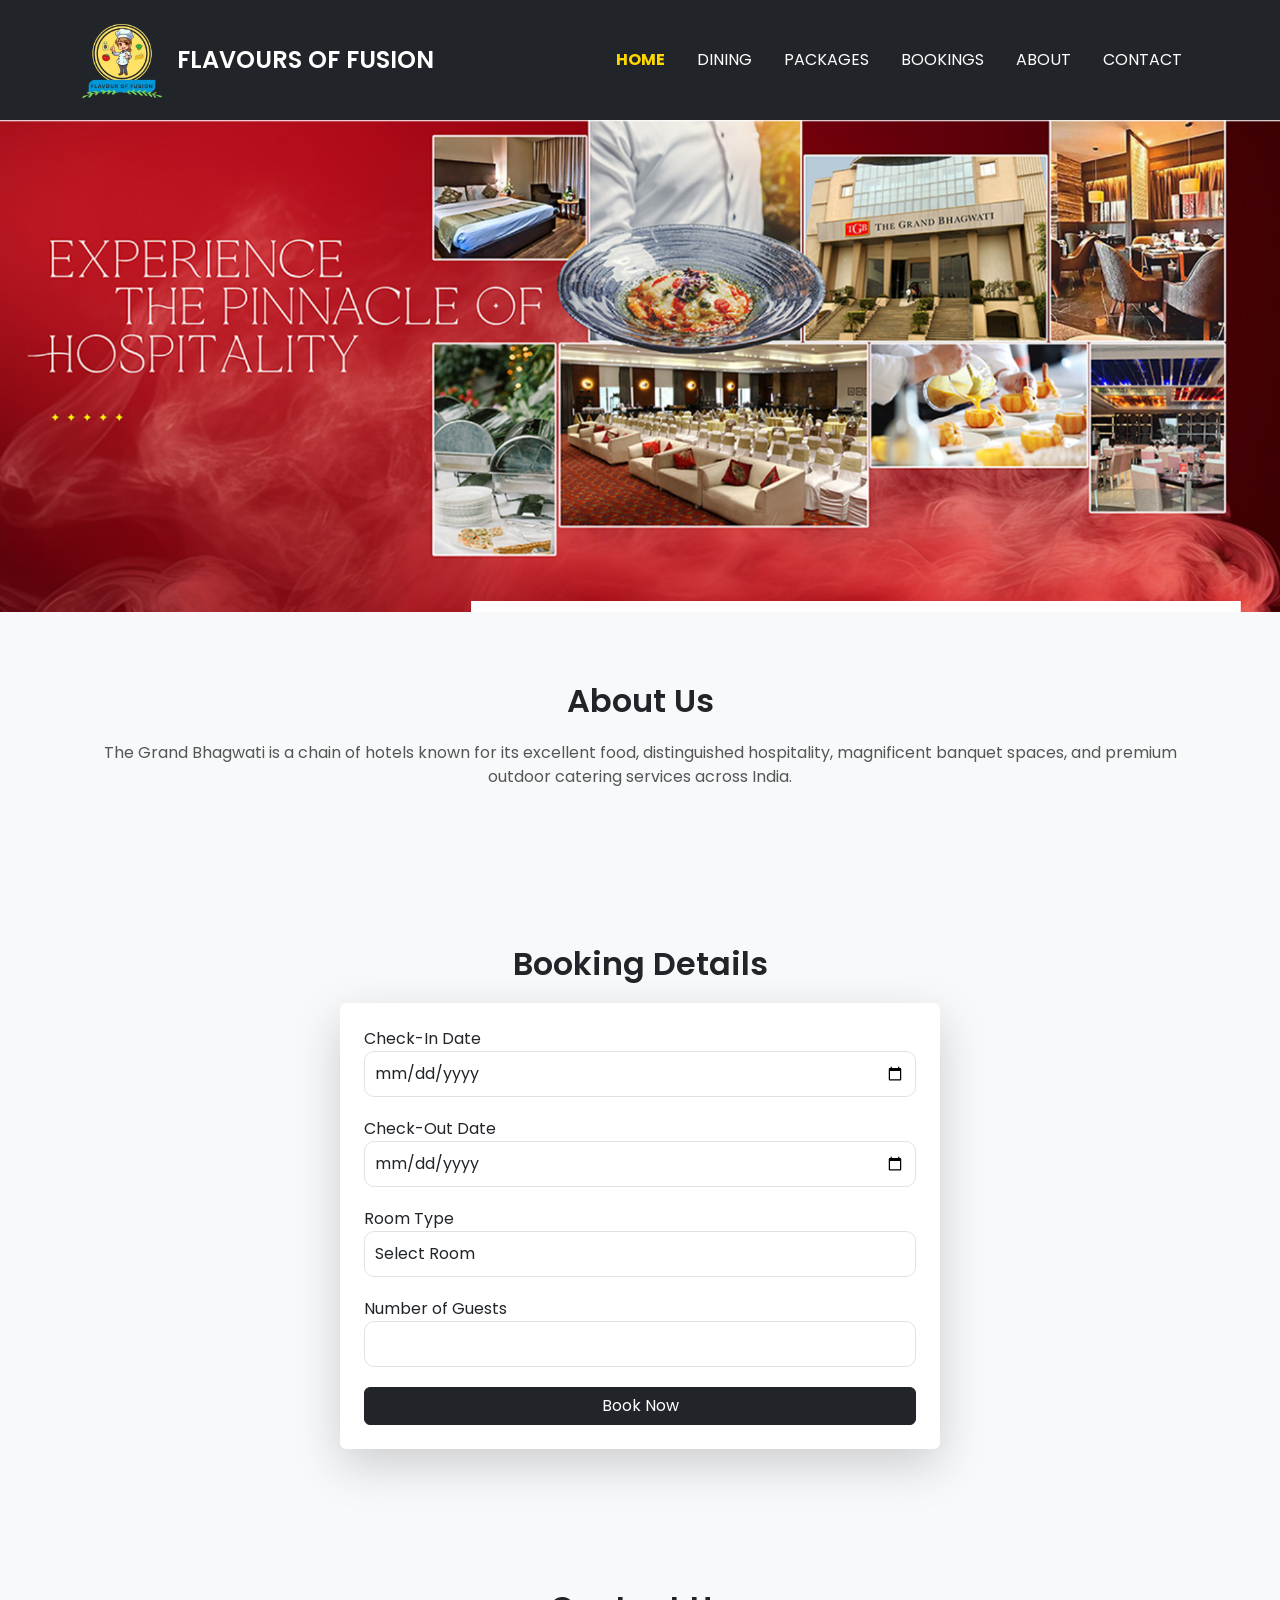
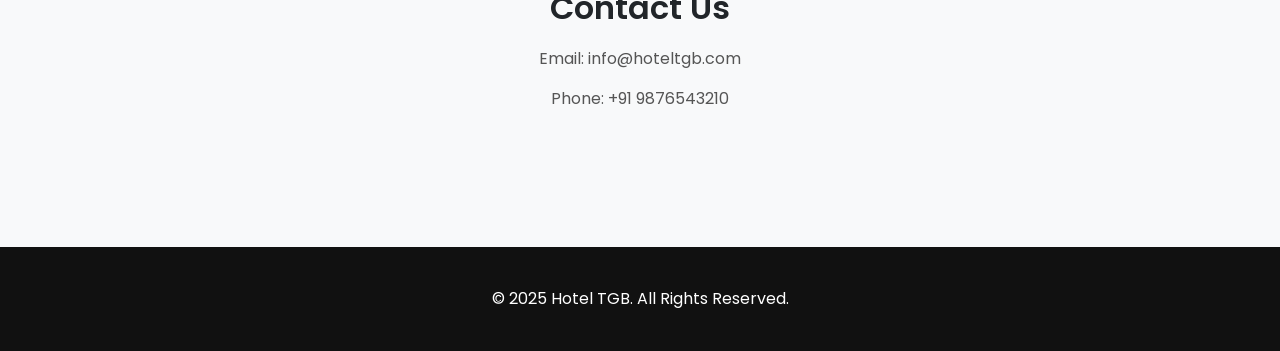
<file: index.html>
<!DOCTYPE html>
<html lang="en">

<head>

    <meta charset="UTF-8">

    <meta name="viewport"
        content="width=device-width, initial-scale=1.0">

    <title>Hotel FOF</title>
    <link rel="icon" type="png" href="FOF.png">
    <!-- Bootstrap CSS -->
    <link rel="stylesheet"
        href="https://cdn.jsdelivr.net/npm/bootstrap@5.3.3/dist/css/bootstrap.min.css">

    <!-- Google Font -->
    <link href="https://fonts.googleapis.com/css2?family=Poppins:wght@300;400;500;600;700&display=swap"
        rel="stylesheet">

    <style>

        *{
            margin: 0;
            padding: 0;
            box-sizing: border-box;
        }

        html{
            scroll-behavior: smooth;
        }

        body{
            font-family: 'Poppins', sans-serif;
            background-color: #f8f9fa;
        }

        /* Navbar */

        .navbar{
            padding: 15px 0;
        }

        .navbar-brand{
            font-size: 1.5rem;
            font-weight: 600;
            color: white !important;
        }

        .nav-link{
            color: white !important;
            transition: 0.3s;
        }

        .nav-link:hover{
            color: #d4af37 !important;
        }

        .nav-link.active
        {
                color: gold !important;
                font-weight: bold;
        }
        /* Logo */

        .logo{
            width: 80px;
            height: 80px;
            margin-right: 15px;
        }

        /* Hero Section */

        header img{
            height: 85vh;
            object-fit: cover;
        }

        /* Sections */

        section{
            padding: 70px 0;
        }

        h2{
            font-weight: 600;
            margin-bottom: 20px;
        }

        p{
            color: #555;
        }

        /* Booking Form */

        #hotel-booking-form{
            max-width: 600px;
            margin: auto;
            border-radius: 15px;
        }

        .form-control:focus{
        border-color: gold;
        box-shadow: 0 0 5px gold;
        }
        
        .form-group{
            margin-bottom: 20px;
            text-align: left;
        }

        .form-control{
            border-radius: 10px;
            padding: 10px;
        }

        /* Button */

        .btn-dark{
            transition: 0.3s;
        }

        .btn-dark:hover{
            transform: scale(1.03);
        }


        #message{
            color: red;
            font-size: 18px;
            margin-top: 15px;
            font-weight: 500;
        }


        footer{
            background-color: #111;
            color: white;
            text-align: center;
            padding: 40px 0;
            margin-top: 50px;
        }

        footer p{
            color: white;
            margin: 0;
        }

        /* Responsive */

        @media(max-width:768px){

            .navbar-brand{
                font-size: 1.1rem;
            }

            .logo{
                width: 60px;
                height: 60px;
            }

            header img{
                height: 50vh;
            }

        }

    </style>

</head>

<body>

    <!-- Navbar -->

    <nav class="navbar navbar-expand-lg navbar-dark bg-dark sticky-top">

        <div class="container">

            <a class="navbar-brand d-flex align-items-center"
                href="#">

                <img src="FOF.png"
                    class="logo"
                    alt="FOF Logo">

                FLAVOURS OF FUSION

            </a>

            <button class="navbar-toggler"
                type="button"
                data-bs-toggle="collapse"
                data-bs-target="#navbarNav">

                <span class="navbar-toggler-icon"></span>

            </button>

            <div class="collapse navbar-collapse"
                id="navbarNav">

                <ul class="navbar-nav ms-auto">

                    <li class="nav mx-2">
                        <a class="nav-link active"
                        href="index.html">HOME</a>
                    </li>

                    <li class="nav-item mx-2">

                        <a class="nav-link"
                            href="dining.html">

                            DINING

                        </a>

                    </li>

                    <li class="nav-item mx-2">

                        <a class="nav-link"
                            href="package.html">

                            PACKAGES

                        </a>

                    </li>

                    <li class="nav-item mx-2">

                        <a class="nav-link"
                            href="booking.html">

                            BOOKINGS

                        </a>

                    </li>

                    <li class="nav-item mx-2">

                        <a class="nav-link"
                            href="about.html">

                            ABOUT

                        </a>

                    </li>

                    <li class="nav-item mx-2">

                        <a class="nav-link"
                            href="contact.html">

                            CONTACT

                        </a>

                    </li>

                </ul>

            </div>

        </div>

    </nav>

    <!-- Hero Section -->

    <header>

        <img src="img1.png"
            class="img-fluid w-100"
            alt="Hotel Banner">

    </header>

    <!-- About Section -->

    <section id="about"
        class="text-center">

        <div class="container">

            <h2>About Us</h2>

            <p>
                The Grand Bhagwati is a chain of hotels known for its excellent
                food, distinguished hospitality, magnificent banquet spaces,
                and premium outdoor catering services across India.
            </p>

        </div>

    </section>

    <!-- Booking Section -->

    <section id="booking-details"
        class="bg-light text-center">

        <div class="container">

            <h2>Booking Details</h2>

            <form id="hotel-booking-form"
                class="p-4 shadow-lg bg-white rounded">

                <!-- Check-In -->

                <div class="form-group">

                    <label for="checkin">

                        Check-In Date

                    </label>

                    <input type="date"
                        id="checkin"
                        class="form-control" required>

                </div>

                <!-- Check-Out -->

                <div class="form-group">

                    <label for="checkout">

                        Check-Out Date

                    </label>

                    <input type="date"
                        id="checkout"
                        class="form-control" required>

                </div>

                <!-- Room -->

                <div class="form-group">

                    <label for="room">

                        Room Type

                    </label>

                    <select class="form-control"
                        id="room" required>

                        <option value="">
                            Select Room
                        </option>

                        <option value="Deluxe">
                            Deluxe Room
                        </option>

                        <option value="Suite">
                            Suite Room
                        </option>

                        <option value="Family">
                            Family Room
                        </option>

                    </select>

                </div>

                <!-- Guests -->

                <div class="form-group">

                    <label for="guest">

                        Number of Guests

                    </label>

                    <input type="number"
                        id="guest"
                        class="form-control" required>

                </div>

                <!-- Message -->

                <p id="message"></p>

                <!-- Button -->

                <button type="button"
                    onclick="checkBooking()"
                    class="btn btn-dark w-100">

                    Book Now

                </button>

            </form>

        </div>

    </section>

    <!-- Contact Section -->

    <section id="contact"
        class="text-center">

        <div class="container">

            <h2>Contact Us</h2>

            <p>Email: info@hoteltgb.com</p>

            <p>Phone: +91 9876543210</p>

        </div>

    </section>

    <!-- Footer -->

    <footer>

        <div class="container">

            <p>
                © 2025 Hotel TGB. All Rights Reserved.
            </p>

        </div>

    </footer>

    <!-- JavaScript -->

    <script>

        window.onload = function(){

            let params =
            new URLSearchParams(window.location.search);

            let selectedRoom =
            params.get("room");

            if(selectedRoom){

                document.getElementById("room").value =
                selectedRoom;

            }

        }


        function checkBooking(){

            let checkin =
            document.getElementById("checkin").value;

            let checkout =
            document.getElementById("checkout").value;

            let room =
            document.getElementById("room").value;

            let guest =
            document.getElementById("guest").value;

            let message =
            document.getElementById("message");

            /* Check-In */

            if(checkin == ""){

                message.style.color = "red";

                message.innerHTML =
                "Enter Check-In Date";

                return;
            }

            /* Check-Out */

            if(checkout == ""){

                message.style.color = "red";

                message.innerHTML =
                "Enter Check-Out Date";

                return;
            }

            /* Room */

            if(room == ""){

                message.style.color = "red";

                message.innerHTML =
                "Select Room Type";

                return;
            }

            /* Guests */

            if(guest == "" || guest <= 0){

                message.style.color = "red";

                message.innerHTML =
                "Enter Valid Guest Number";

                return;
            }

            /* Success */

            message.style.color = "green";

            message.innerHTML =
            "Room Booked Successfully!";

            document.getElementById("hotel-booking-form").reset();
        }

    </script>

    <!-- Bootstrap JS -->

    <script src="https://cdn.jsdelivr.net/npm/bootstrap@5.3.3/dist/js/bootstrap.bundle.min.js"></script>

</body>

</html>
</file>
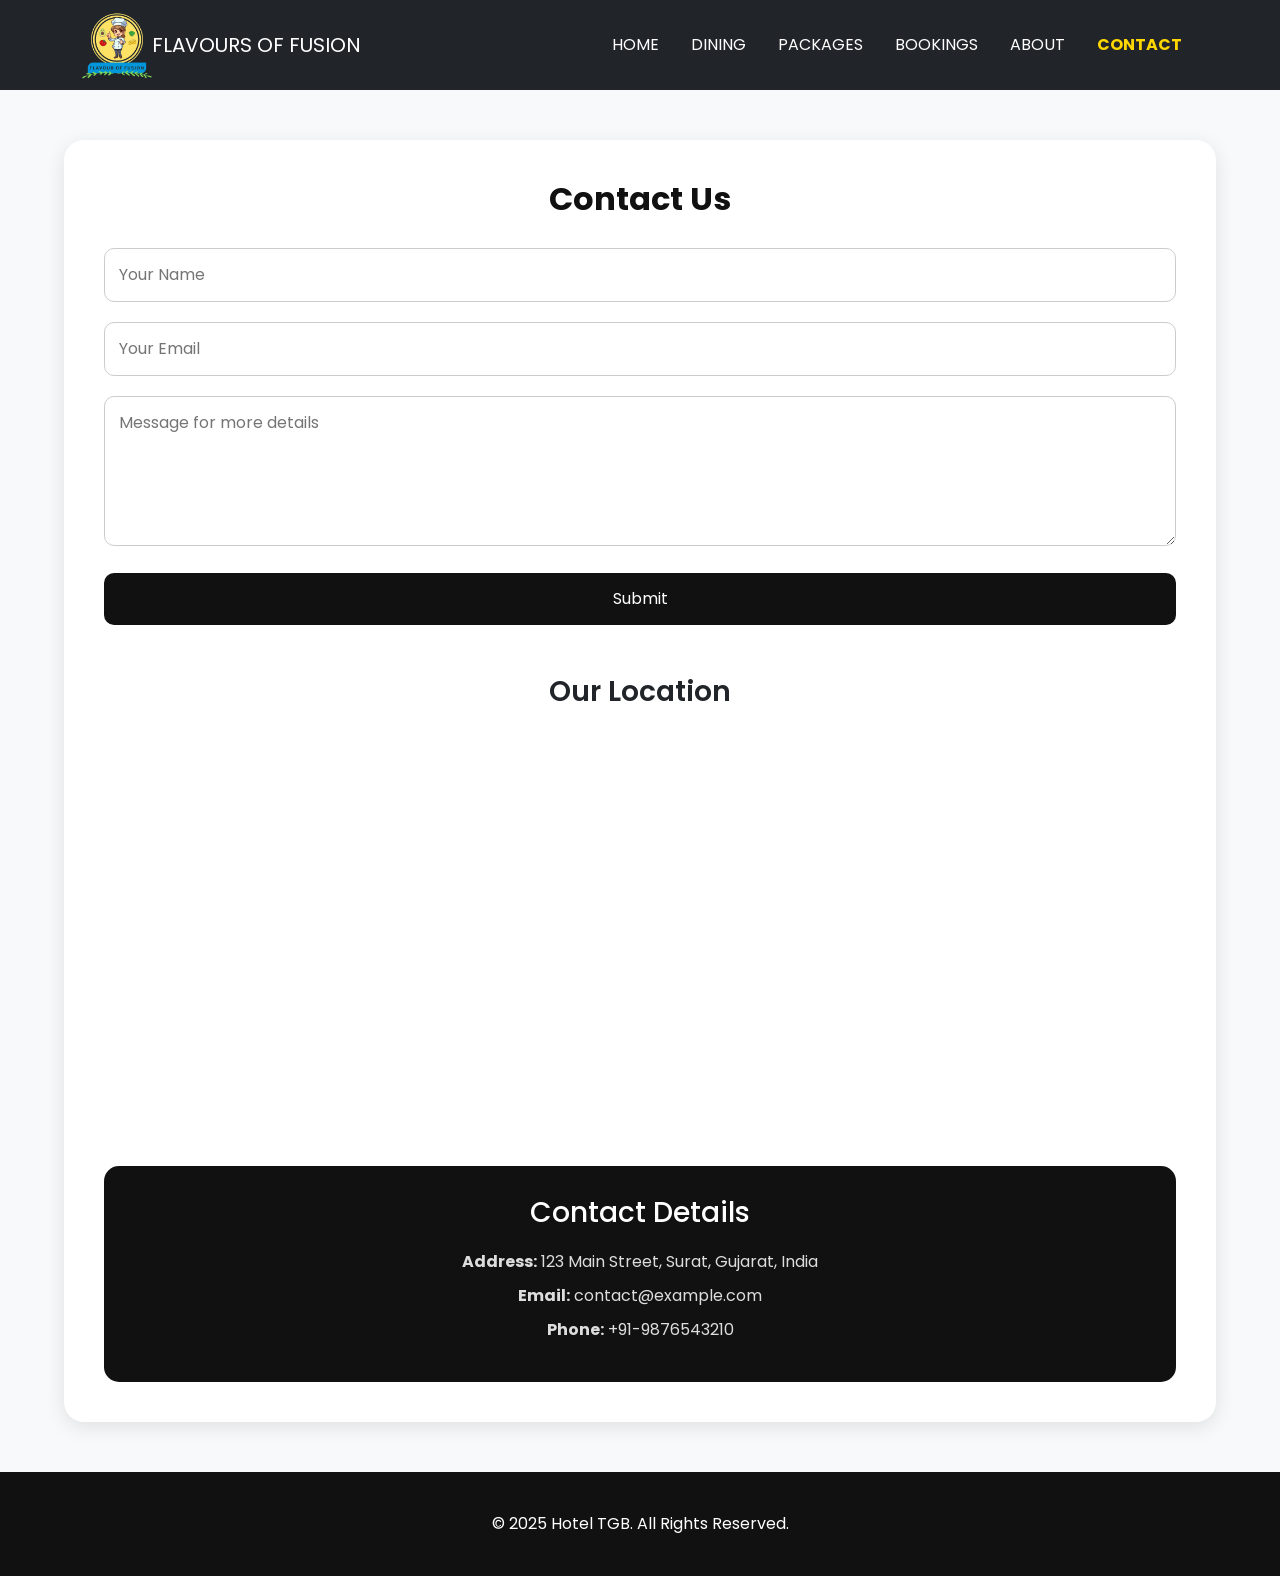
<file: contact.html>
<!DOCTYPE html>
<html lang="en">

<head>
    <meta charset="UTF-8">
    <meta name="viewport" content="width=device-width, initial-scale=1.0">

    <title>Contact Us - Hotel FOF</title>
    <link rel="icon" type="png" href="FOF.png">
    <!-- Bootstrap CSS -->
    <link rel="stylesheet"
        href="https://cdn.jsdelivr.net/npm/bootstrap@5.3.3/dist/css/bootstrap.min.css">

    <!-- Google Font -->
    <link href="https://fonts.googleapis.com/css2?family=Poppins:wght@300;400;500;600;700&display=swap"
        rel="stylesheet">

    <style>
        * {
            margin: 0;
            padding: 0;
            box-sizing: border-box;
        }

        html {
            scroll-behavior: smooth;
        }

        body {
            font-family: 'Poppins', sans-serif;
            background-color: #f8f9fa;
        }

        /* Navbar */
        .navbar {
            padding: 10px 0;
        }

        .nav-link {
            color: white !important;
            transition: 0.3s;
        }

        .nav-link:hover {
            color: gold !important;
        }

        .nav-link.active{
            color:gold !important;
            font-weight: bold;
        }

        .navbar-brand img {
            border-radius: 10px;
        }

        /* Contact Container */
        .form-container {
            width: 90%;
            max-width: 1200px;
            margin: 50px auto;
            padding: 40px;
            background-color: white;
            border-radius: 20px;
            box-shadow: 0 5px 20px rgba(0, 0, 0, 0.1);
        }

        /* Heading */
        .form-container h2 {
            text-align: center;
            margin-bottom: 30px;
            font-weight: 700;
            color: #111;
        }

        /* Inputs */
        .form-container input,
        .form-container textarea {
            width: 100%;
            margin-bottom: 20px;
            padding: 14px;
            border: 1px solid #ccc;
            border-radius: 10px;
            outline: none;
            transition: 0.3s;
        }

        .form-control:focus{
        border-color: gold;
        box-shadow: 0 0 5px gold;
}

        .form-container input:focus,
        .form-container textarea:focus {
            border-color: gold;
            box-shadow: 0 0 10px rgba(255, 215, 0, 0.3);
        }

        /* Button */
        .form-container button {
            width: 100%;
            padding: 14px;
            border: none;
            border-radius: 10px;
            background-color: #111;
            color: white;
            font-size: 1rem;
            transition: 0.3s;
        }

        .form-container button:hover {
            background-color: gold;
            color: black;
            transform: scale(1.02);
        }

        /* Map */
        .map-section {
            margin-top: 50px;
        }

        .map-section h3 {
            text-align: center;
            margin-bottom: 20px;
            font-weight: 600;
        }

        iframe {
            width: 100%;
            height: 400px;
            border-radius: 15px;
        }

        /* Contact Card */
        .card-container {
            margin-top: 30px;
            background-color: #111;
            color: white;
            padding: 30px;
            border-radius: 15px;
            text-align: center;
        }

        .card-container h3 {
            margin-bottom: 20px;
        }

        .card-container p {
            margin-bottom: 10px;
            color: #ddd;
        }

        /* Footer */
        footer {
            background-color: #111;
            color: white;
            text-align: center;
            padding: 40px 0;
            margin-top: 50px;
        }

        footer p {
            margin: 0;
        }

        /* Responsive */
        @media(max-width:768px) {

            .form-container {
                padding: 25px;
            }

            iframe {
                height: 300px;
            }
        }
    </style>
</head>

<body>

    <!-- Navbar -->
    <nav class="navbar navbar-expand-lg navbar-dark bg-dark sticky-top">

        <div class="container">

                <img src="FOF.png" alt="TGB Logo" height="70">
                <a class="navbar-brand" href="#">
                FLAVOURS OF FUSION
                </a>

            <button class="navbar-toggler"
                type="button"
                data-bs-toggle="collapse"
                data-bs-target="#navbarNav">

                <span class="navbar-toggler-icon"></span>

            </button>

            <div class="collapse navbar-collapse" id="navbarNav">

                <ul class="navbar-nav ms-auto">

                    <li class="nav-item mx-2">
                        <a class="nav-link" href="index.html">HOME</a>
                    </li>

                    <li class="nav-item mx-2">
                        <a class="nav-link" href="dining.html">DINING</a>
                    </li>

                    <li class="nav-item mx-2">
                        <a class="nav-link" href="package.html">PACKAGES</a>
                    </li>

                    <li class="nav-item mx-2">
                    <a class="nav-link" href="booking.html">BOOKINGS</a>
                    </li>

                    <li class="nav-item mx-2">
                        <a class="nav-link" href="about.html">ABOUT</a>
                    </li>

                    <li class="nav-item mx-2">
                        <a class="nav-link active" href="contact.html">CONTACT</a>
                    </li>
                </ul>

            </div>

        </div>

    </nav>

    <!-- Contact Form -->
    <div class="form-container">

        <h2>Contact Us</h2>

        <form action="/submit" method="post">

            <input type="text"
                name="name"
                placeholder="Your Name"
                required>

            <input type="email"
                name="email"
                placeholder="Your Email"
                required>

            <textarea name="message"
                rows="5"
                placeholder="Message for more details"
                required></textarea>

            <button type="submit">
                Submit
            </button>

        </form>

        <!-- Map Section -->
        <div class="map-section">

            <h3>Our Location</h3>

            <iframe
                src="https://www.google.com/maps/embed?pb=!1m18!1m12!1m3!1d3726.7963618463405!2d72.94723537507774!3d20.920510980701856!2m3!1f0!2f0!3f0!3m2!1i1024!2i768!4f13.1!3m3!1m2!1s0x3be0f700100d94fd%3A0x7d4c0a47d1f63b52!2sFlavors%20of%20Fusion!5e0!3m2!1sen!2sin!4v1743134028573!5m2!1sen!2sin"
                style="border:0;"
                allowfullscreen=""
                loading="lazy"
                referrerpolicy="no-referrer-when-downgrade">
            </iframe>

        </div>

        <!-- Contact Details -->
        <div class="card-container">

            <h3>Contact Details</h3>

            <p>
                <strong>Address:</strong>
                123 Main Street, Surat, Gujarat, India
            </p>

            <p>
                <strong>Email:</strong>
                contact@example.com
            </p>

            <p>
                <strong>Phone:</strong>
                +91-9876543210
            </p>

        </div>

    </div>

    <!-- Footer -->
    <footer>

        <div class="container">

            <p>© 2025 Hotel TGB. All Rights Reserved.</p>

        </div>

    </footer>

    <!-- Bootstrap JS -->
    <script src="https://cdn.jsdelivr.net/npm/bootstrap@5.3.3/dist/js/bootstrap.bundle.min.js"></script>

</body>

</html>
</file>
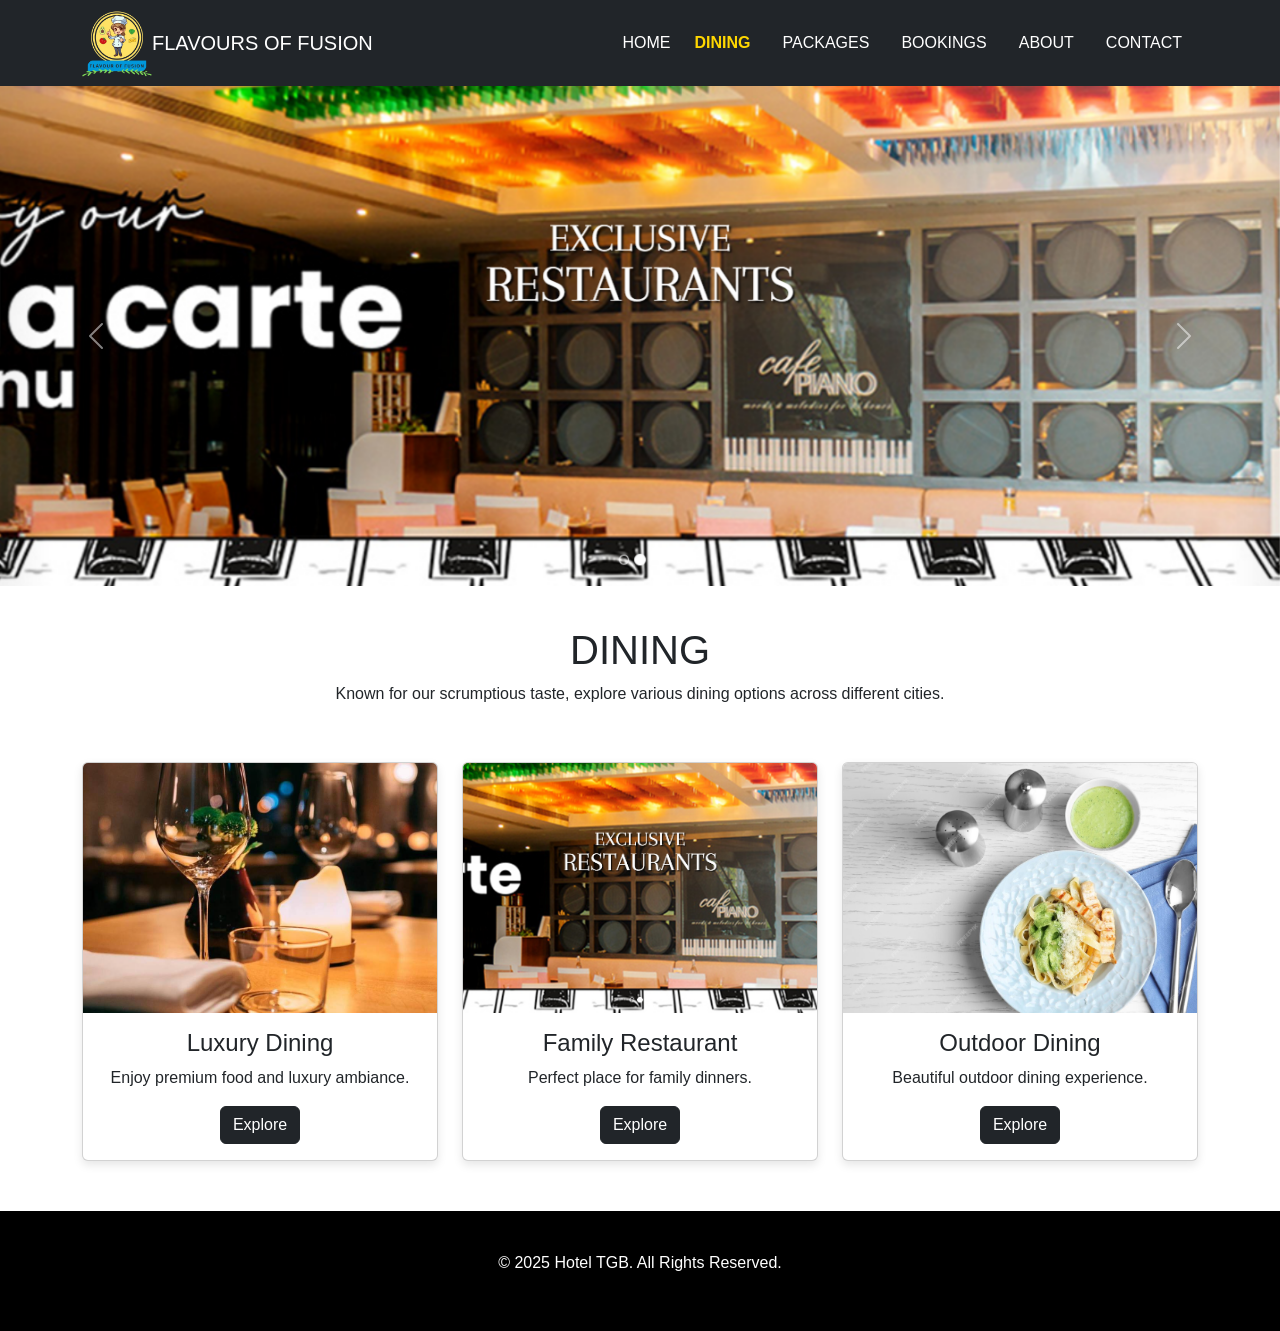
<file: dining.html>
<!DOCTYPE html>
<html lang="en">

<head>
    <meta charset="UTF-8">
    <meta name="viewport" content="width=device-width, initial-scale=1.0">
    <title>Dining Page</title>
    <link rel="icon" type="png" href="FOF.png">

    <!-- Bootstrap -->
    <link rel="stylesheet"
        href="https://cdn.jsdelivr.net/npm/bootstrap@5.3.3/dist/css/bootstrap.min.css">

    <style>
        body {
            font-family: Arial, sans-serif;
        }

        /* Navbar */
        .nav-link {
            color: white !important;
        }

        .nav-link:hover {
            color: gold !important;
        }

        .nav-link.active
        {
            color:gold !important;
            font-weight: bold;
        }

        /* Carousel Images */
        .carousel img {
            height: 500px;
            object-fit: cover;
        }

        /* Dining Text */
        .content {
            text-align: center;
            padding: 40px;
        }

        /* Cards */
        .card {
            box-shadow: 0px 4px 10px rgba(0, 0, 0, 0.1);
            transition: 0.3s;
        }

        .card:hover {
            transform: translateY(-10px);
        }

        .card img {
            height: 250px;
            object-fit: cover;
        }

        /* Footer */
        footer {
            background-color: black;
            color: white;
            text-align: center;
            padding: 40px 0;
            margin-top: 50px;
        }
    </style>
</head>

<body>

    <!-- Navbar -->
    <nav class="navbar navbar-expand-lg navbar-dark bg-dark">

        <div class="container">

            <img src="FOF.png" alt="TGB Logo" height="70">
                <a class="navbar-brand" href="#">
                FLAVOURS OF FUSION
                </a>


            <button class="navbar-toggler"
                type="button"
                data-bs-toggle="collapse"
                data-bs-target="#navbarNav">

                <span class="navbar-toggler-icon"></span>

            </button>

            <div class="collapse navbar-collapse" id="navbarNav">

                <ul class="navbar-nav ms-auto">

                    <li class="nav-item">
                        <a class="nav-link" href="index.html">HOME</a>
                    </li>

                    <li class="nav-item mx-2">

                        <a class="nav-link active"
                            href="dining.html">

                            DINING

                        </a>

                    </li>

                    <li class="nav-item mx-2">

                        <a class="nav-link"
                            href="package.html">

                            PACKAGES

                        </a>

                    </li>

                    <li class="nav-item mx-2">

                        <a class="nav-link"
                            href="booking.html">

                            BOOKINGS

                        </a>

                    </li>

                    <li class="nav-item mx-2">

                        <a class="nav-link"
                            href="about.html">

                            ABOUT

                        </a>

                    </li>

                    <li class="nav-item mx-2">

                        <a class="nav-link"
                            href="contact.html">

                            CONTACT

                        </a>

                    </li>
                </ul>

            </div>

        </div>

    </nav>

    <!-- Carousel -->
    <div id="slider"
        class="carousel slide"
        data-bs-ride="carousel">

        <div class="carousel-inner">

            <div class="carousel-item active">
                <img src="d1.png"
                    class="d-block w-100">
            </div>

            <div class="carousel-item">
                <img src="d2.png"
                    class="d-block w-100">
            </div>

        </div>

        <!-- Buttons -->
        <button class="carousel-control-prev"
            type="button"
            data-bs-target="#slider"
            data-bs-slide="prev">

            <span class="carousel-control-prev-icon"></span>

        </button>

        <button class="carousel-control-next"
            type="button"
            data-bs-target="#slider"
            data-bs-slide="next">

            <span class="carousel-control-next-icon"></span>

        </button>

    </div>

    <!-- Content -->
    <div class="content">

        <h1>DINING</h1>

        <p>
            Known for our scrumptious taste, explore
            various dining options across different cities.
        </p>

    </div>

    <!-- Cards -->
    <div class="container">

        <div class="row g-4">

            <!-- Card 1 -->
            <div class="col-md-4">

                <div class="card">

                    <img src="d3.png"
                        class="card-img-top">

                    <div class="card-body text-center">

                        <h4>Luxury Dining</h4>

                        <p>
                            Enjoy premium food and luxury ambiance.
                        </p>

                        <a href="#"
                            class="btn btn-dark">
                            Explore
                        </a>

                    </div>

                </div>

            </div>

            <!-- Card 2 -->
            <div class="col-md-4">

                <div class="card">

                    <img src="d1.png"
                        class="card-img-top">

                    <div class="card-body text-center">

                        <h4>Family Restaurant</h4>

                        <p>
                            Perfect place for family dinners.
                        </p>

                        <a href="#"
                            class="btn btn-dark">
                            Explore
                        </a>

                    </div>

                </div>

            </div>

            <!-- Card 3 -->
            <div class="col-md-4">

                <div class="card">

                    <img src="d2.png"
                        class="card-img-top">

                    <div class="card-body text-center">

                        <h4>Outdoor Dining</h4>

                        <p>
                            Beautiful outdoor dining experience.
                        </p>

                        <a href="#"
                            class="btn btn-dark">
                            Explore
                        </a>

                    </div>

                </div>

            </div>

        </div>

    </div>

    <!-- Footer -->
    <footer>

        <p>
            © 2025 Hotel TGB. All Rights Reserved.
        </p>

    </footer>

    <!-- Bootstrap JS -->
    <script src="https://cdn.jsdelivr.net/npm/bootstrap@5.3.3/dist/js/bootstrap.bundle.min.js"></script>

</body>

</html>
</file>
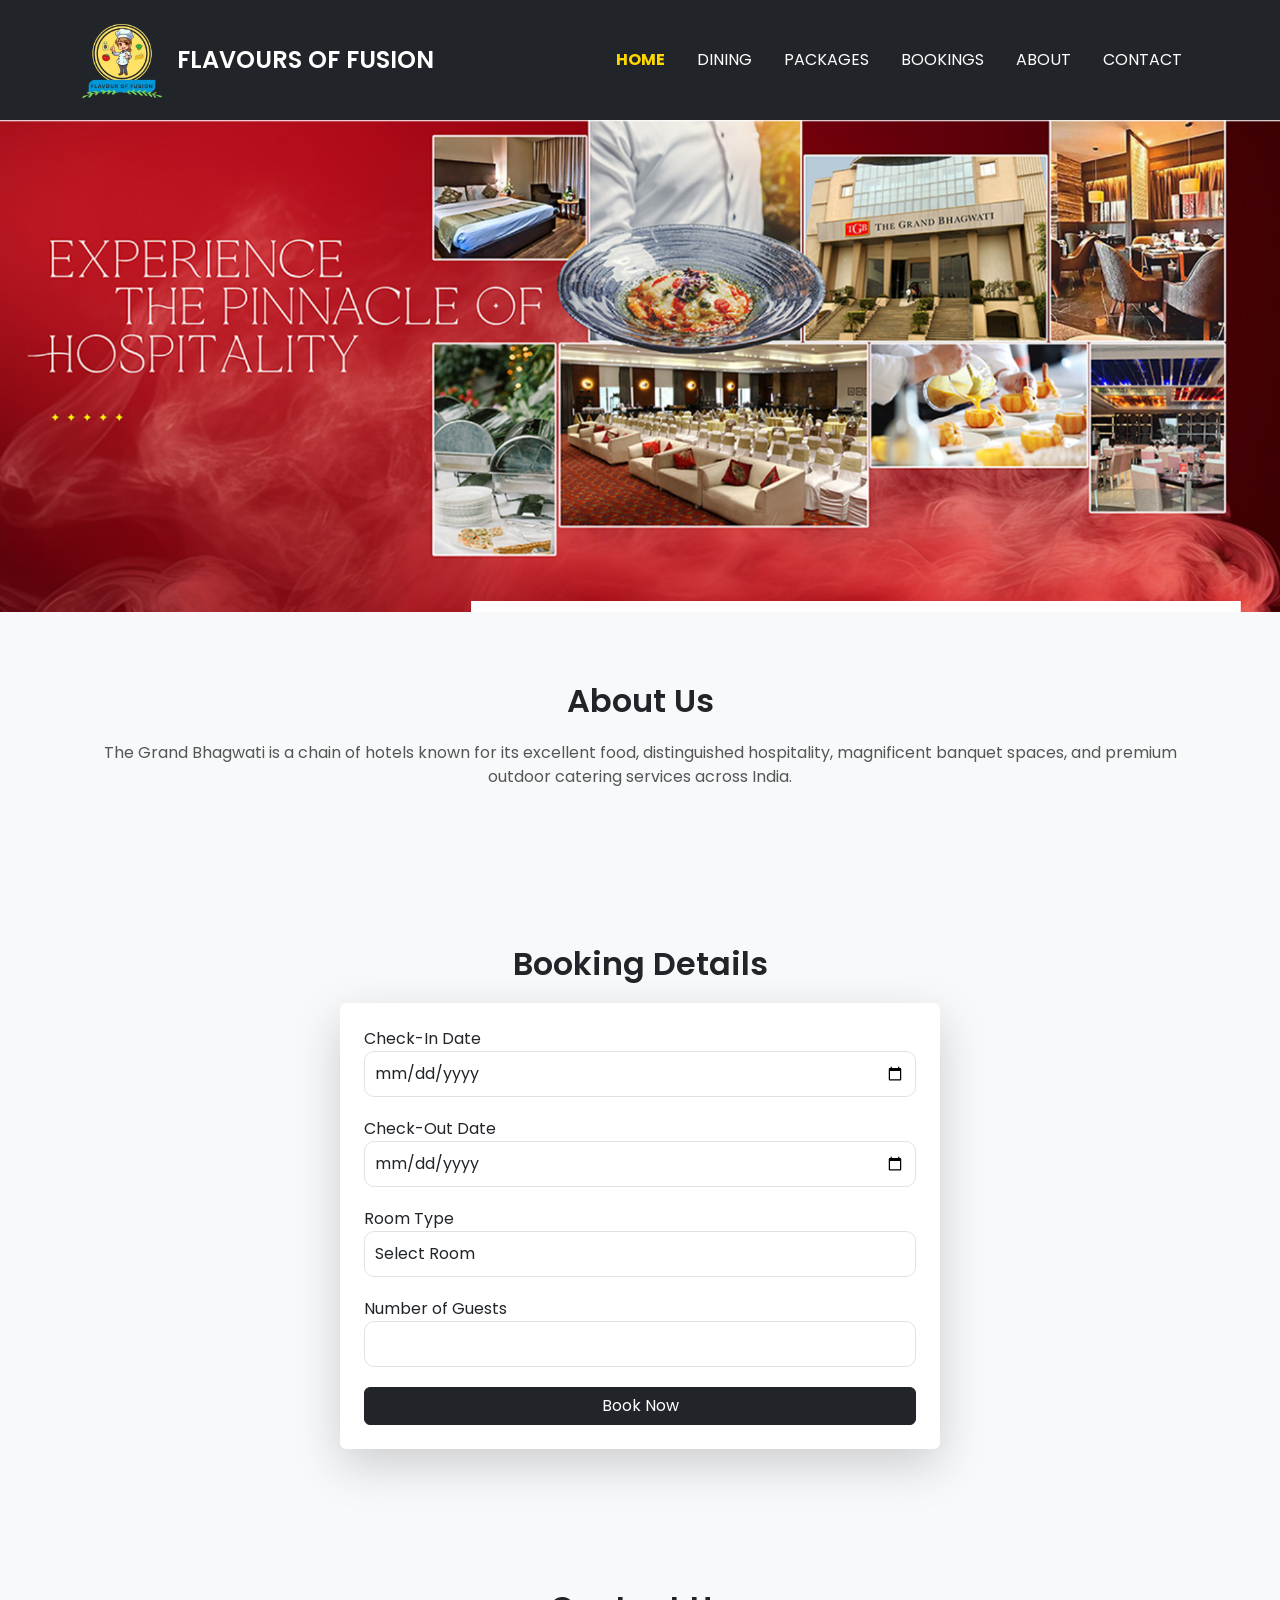
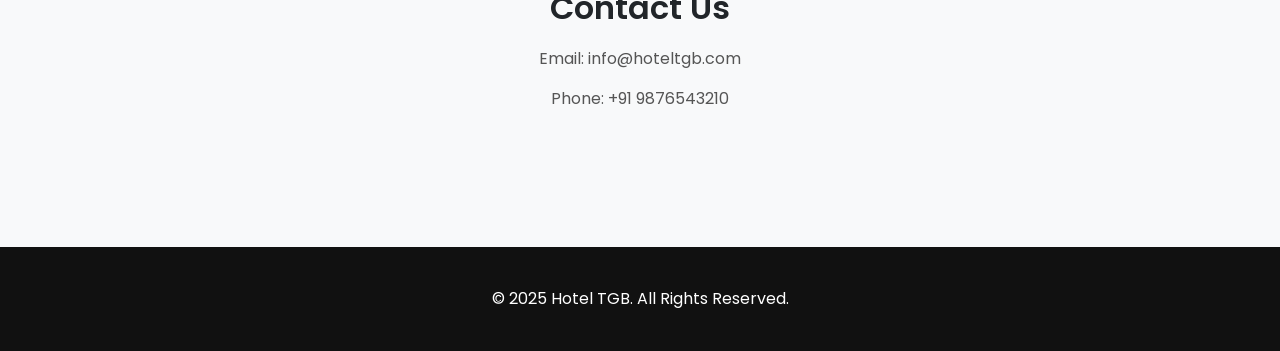
<file: FOF.html>
<!DOCTYPE html>
<html lang="en">

<head>

    <meta charset="UTF-8">

    <meta name="viewport"
        content="width=device-width, initial-scale=1.0">

    <title>Hotel FOF</title>
    <link rel="icon" type="png" href="FOF.png">
    <!-- Bootstrap CSS -->
    <link rel="stylesheet"
        href="https://cdn.jsdelivr.net/npm/bootstrap@5.3.3/dist/css/bootstrap.min.css">

    <!-- Google Font -->
    <link href="https://fonts.googleapis.com/css2?family=Poppins:wght@300;400;500;600;700&display=swap"
        rel="stylesheet">

    <style>

        *{
            margin: 0;
            padding: 0;
            box-sizing: border-box;
        }

        html{
            scroll-behavior: smooth;
        }

        body{
            font-family: 'Poppins', sans-serif;
            background-color: #f8f9fa;
        }

        /* Navbar */

        .navbar{
            padding: 15px 0;
        }

        .navbar-brand{
            font-size: 1.5rem;
            font-weight: 600;
            color: white !important;
        }

        .nav-link{
            color: white !important;
            transition: 0.3s;
        }

        .nav-link:hover{
            color: #d4af37 !important;
        }

        .nav-link.active
        {
                color: gold !important;
                font-weight: bold;
        }
        /* Logo */

        .logo{
            width: 80px;
            height: 80px;
            margin-right: 15px;
        }

        /* Hero Section */

        header img{
            height: 85vh;
            object-fit: cover;
        }

        /* Sections */

        section{
            padding: 70px 0;
        }

        h2{
            font-weight: 600;
            margin-bottom: 20px;
        }

        p{
            color: #555;
        }

        /* Booking Form */

        #hotel-booking-form{
            max-width: 600px;
            margin: auto;
            border-radius: 15px;
        }

        .form-control:focus{
        border-color: gold;
        box-shadow: 0 0 5px gold;
        }
        
        .form-group{
            margin-bottom: 20px;
            text-align: left;
        }

        .form-control{
            border-radius: 10px;
            padding: 10px;
        }

        /* Button */

        .btn-dark{
            transition: 0.3s;
        }

        .btn-dark:hover{
            transform: scale(1.03);
        }


        #message{
            color: red;
            font-size: 18px;
            margin-top: 15px;
            font-weight: 500;
        }


        footer{
            background-color: #111;
            color: white;
            text-align: center;
            padding: 40px 0;
            margin-top: 50px;
        }

        footer p{
            color: white;
            margin: 0;
        }

        /* Responsive */

        @media(max-width:768px){

            .navbar-brand{
                font-size: 1.1rem;
            }

            .logo{
                width: 60px;
                height: 60px;
            }

            header img{
                height: 50vh;
            }

        }

    </style>

</head>

<body>

    <!-- Navbar -->

    <nav class="navbar navbar-expand-lg navbar-dark bg-dark sticky-top">

        <div class="container">

            <a class="navbar-brand d-flex align-items-center"
                href="#">

                <img src="FOF.png"
                    class="logo"
                    alt="FOF Logo">

                FLAVOURS OF FUSION

            </a>

            <button class="navbar-toggler"
                type="button"
                data-bs-toggle="collapse"
                data-bs-target="#navbarNav">

                <span class="navbar-toggler-icon"></span>

            </button>

            <div class="collapse navbar-collapse"
                id="navbarNav">

                <ul class="navbar-nav ms-auto">

                    <li class="nav mx-2">
                        <a class="nav-link active"
                        href="FOF.html">HOME</a>
                    </li>

                    <li class="nav-item mx-2">

                        <a class="nav-link"
                            href="dining.html">

                            DINING

                        </a>

                    </li>

                    <li class="nav-item mx-2">

                        <a class="nav-link"
                            href="package.html">

                            PACKAGES

                        </a>

                    </li>

                    <li class="nav-item mx-2">

                        <a class="nav-link"
                            href="booking.html">

                            BOOKINGS

                        </a>

                    </li>

                    <li class="nav-item mx-2">

                        <a class="nav-link"
                            href="about.html">

                            ABOUT

                        </a>

                    </li>

                    <li class="nav-item mx-2">

                        <a class="nav-link"
                            href="contact.html">

                            CONTACT

                        </a>

                    </li>

                </ul>

            </div>

        </div>

    </nav>

    <!-- Hero Section -->

    <header>

        <img src="img1.png"
            class="img-fluid w-100"
            alt="Hotel Banner">

    </header>

    <!-- About Section -->

    <section id="about"
        class="text-center">

        <div class="container">

            <h2>About Us</h2>

            <p>
                The Grand Bhagwati is a chain of hotels known for its excellent
                food, distinguished hospitality, magnificent banquet spaces,
                and premium outdoor catering services across India.
            </p>

        </div>

    </section>

    <!-- Booking Section -->

    <section id="booking-details"
        class="bg-light text-center">

        <div class="container">

            <h2>Booking Details</h2>

            <form id="hotel-booking-form"
                class="p-4 shadow-lg bg-white rounded">

                <!-- Check-In -->

                <div class="form-group">

                    <label for="checkin">

                        Check-In Date

                    </label>

                    <input type="date"
                        id="checkin"
                        class="form-control" required>

                </div>

                <!-- Check-Out -->

                <div class="form-group">

                    <label for="checkout">

                        Check-Out Date

                    </label>

                    <input type="date"
                        id="checkout"
                        class="form-control" required>

                </div>

                <!-- Room -->

                <div class="form-group">

                    <label for="room">

                        Room Type

                    </label>

                    <select class="form-control"
                        id="room" required>

                        <option value="">
                            Select Room
                        </option>

                        <option value="Deluxe">
                            Deluxe Room
                        </option>

                        <option value="Suite">
                            Suite Room
                        </option>

                        <option value="Family">
                            Family Room
                        </option>

                    </select>

                </div>

                <!-- Guests -->

                <div class="form-group">

                    <label for="guest">

                        Number of Guests

                    </label>

                    <input type="number"
                        id="guest"
                        class="form-control" required>

                </div>

                <!-- Message -->

                <p id="message"></p>

                <!-- Button -->

                <button type="button"
                    onclick="checkBooking()"
                    class="btn btn-dark w-100">

                    Book Now

                </button>

            </form>

        </div>

    </section>

    <!-- Contact Section -->

    <section id="contact"
        class="text-center">

        <div class="container">

            <h2>Contact Us</h2>

            <p>Email: info@hoteltgb.com</p>

            <p>Phone: +91 9876543210</p>

        </div>

    </section>

    <!-- Footer -->

    <footer>

        <div class="container">

            <p>
                © 2025 Hotel TGB. All Rights Reserved.
            </p>

        </div>

    </footer>

    <!-- JavaScript -->

    <script>

        window.onload = function(){

            let params =
            new URLSearchParams(window.location.search);

            let selectedRoom =
            params.get("room");

            if(selectedRoom){

                document.getElementById("room").value =
                selectedRoom;

            }

        }


        function checkBooking(){

            let checkin =
            document.getElementById("checkin").value;

            let checkout =
            document.getElementById("checkout").value;

            let room =
            document.getElementById("room").value;

            let guest =
            document.getElementById("guest").value;

            let message =
            document.getElementById("message");

            /* Check-In */

            if(checkin == ""){

                message.style.color = "red";

                message.innerHTML =
                "Enter Check-In Date";

                return;
            }

            /* Check-Out */

            if(checkout == ""){

                message.style.color = "red";

                message.innerHTML =
                "Enter Check-Out Date";

                return;
            }

            /* Room */

            if(room == ""){

                message.style.color = "red";

                message.innerHTML =
                "Select Room Type";

                return;
            }

            /* Guests */

            if(guest == "" || guest <= 0){

                message.style.color = "red";

                message.innerHTML =
                "Enter Valid Guest Number";

                return;
            }

            /* Success */

            message.style.color = "green";

            message.innerHTML =
            "Room Booked Successfully!";

            document.getElementById("hotel-booking-form").reset();
        }

    </script>

    <!-- Bootstrap JS -->

    <script src="https://cdn.jsdelivr.net/npm/bootstrap@5.3.3/dist/js/bootstrap.bundle.min.js"></script>

</body>

</html>
</file>
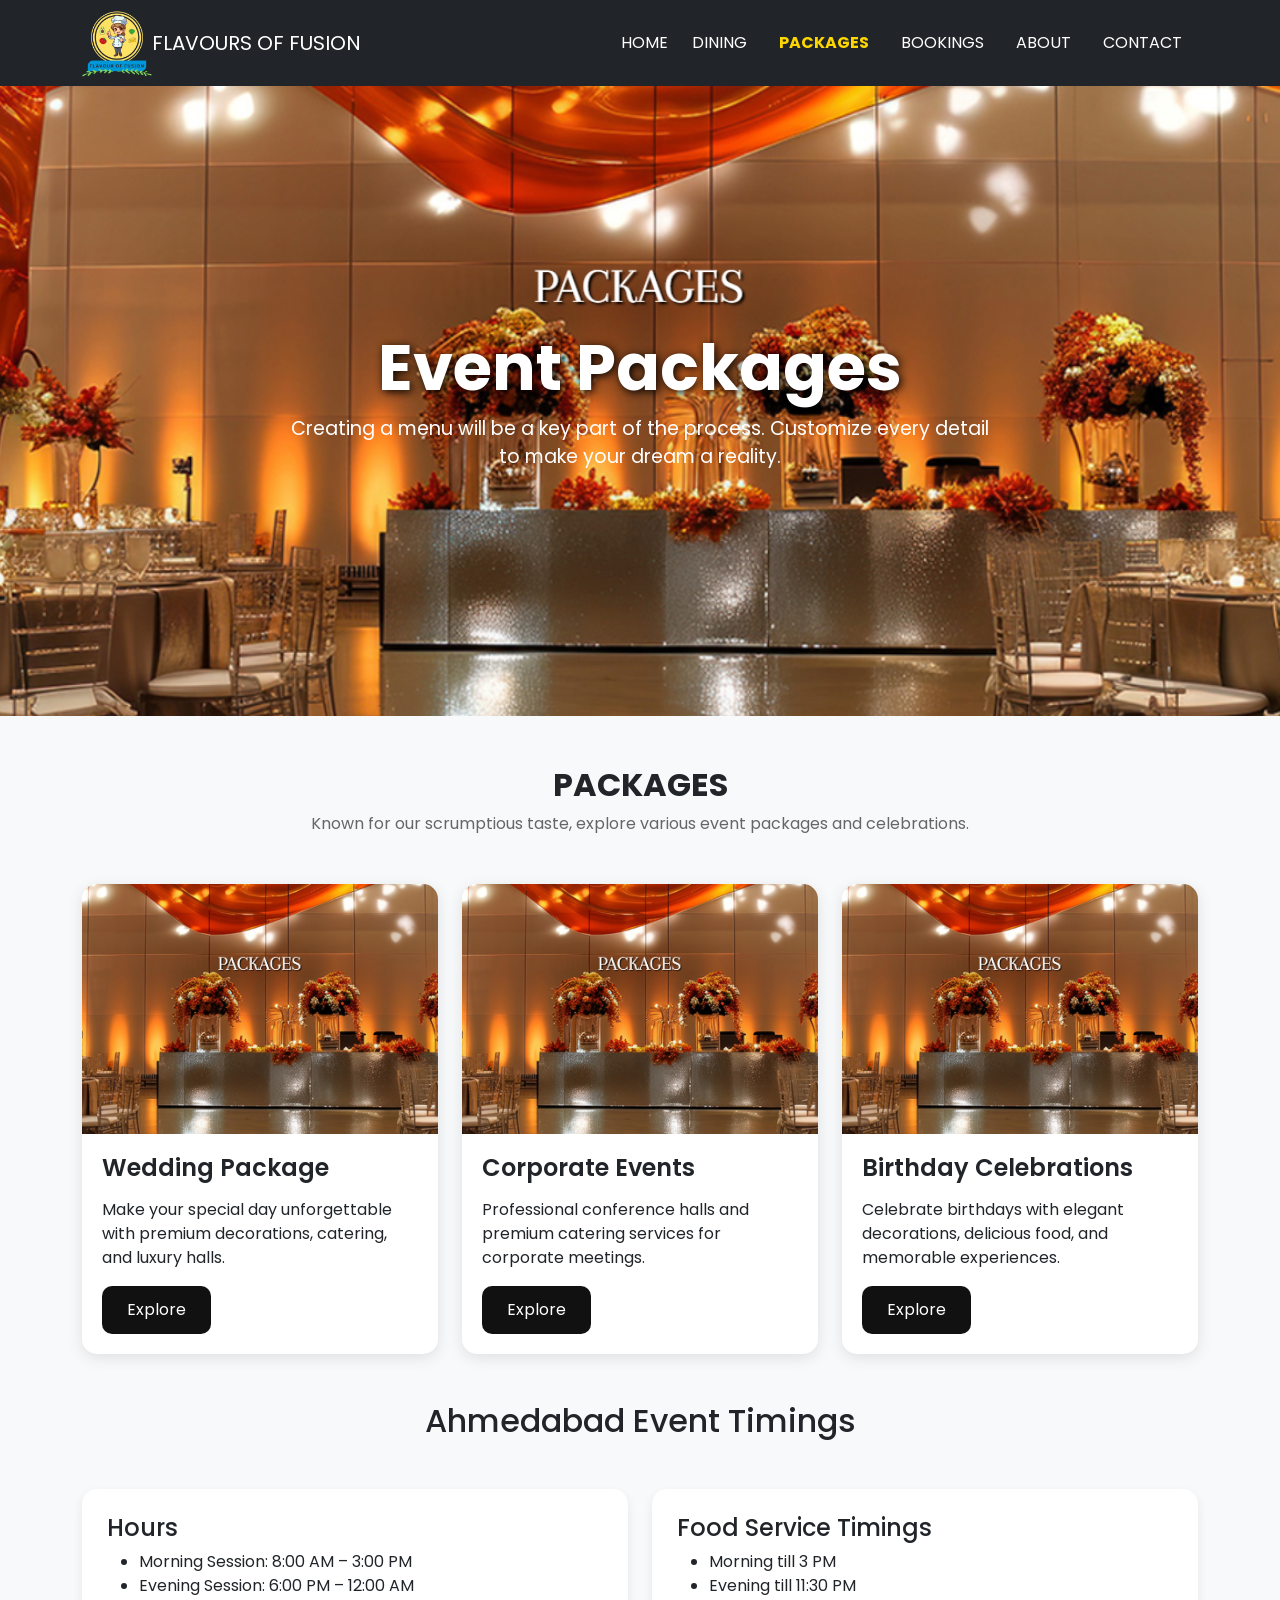
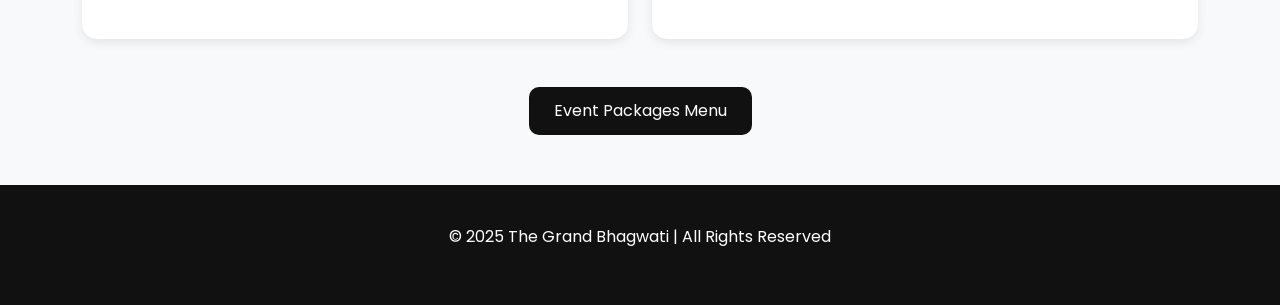
<file: package.html>
<!DOCTYPE html>
<html lang="en">

<head>
    <meta charset="UTF-8">
    <meta name="viewport" content="width=device-width, initial-scale=1.0">
    <title>Packages - Hotel FOF</title>
    <link rel="icon" type="png" href="FOF.png">

    <!-- Bootstrap CSS -->
    <link rel="stylesheet"
        href="https://cdn.jsdelivr.net/npm/bootstrap@5.3.3/dist/css/bootstrap.min.css">

    <!-- Google Font -->
    <link href="https://fonts.googleapis.com/css2?family=Poppins:wght@300;400;500;600;700&display=swap"
        rel="stylesheet">

    <style>
        body {
            font-family: 'Poppins', sans-serif;
            background-color: #f8f9fa;
        }

        /* Navbar */
        .nav-link {
            color: white !important;
            transition: 0.3s;
        }

        .nav-link:hover {
            color: gold !important;
        }

        .nav-link.active{
            color:gold !important;
            font-weight: bold;
        }

        /* Hero Section */
        .hero-section {
            background: url('p1.png') center/cover no-repeat;
            height: 70vh;
            color: white;
            display: flex;
            align-items: center;
            justify-content: center;
            text-align: center;
        }

        .hero-section h1 {
            font-size: 4rem;
            font-weight: bold;
            text-shadow: 2px 2px 10px black;
        }

        .hero-section p {
            font-size: 1.2rem;
            max-width: 700px;
            margin: auto;
        }

        /* Section Title */
        .section-title {
            text-align: center;
            margin-top: 50px;
            margin-bottom: 20px;
        }

        .section-title h2 {
            font-weight: 700;
        }

        .section-title p {
            color: #666;
        }

        /* Package Card */
        .package-card {
            border: none;
            border-radius: 15px;
            overflow: hidden;
            transition: 0.4s;
            box-shadow: 0px 4px 15px rgba(0, 0, 0, 0.1);
            height: 100%;
        }

        .package-card:hover {
            transform: translateY(-10px);
        }

        .package-card img {
            height: 250px;
            object-fit: cover;
        }

        .package-card .card-body {
            padding: 20px;
        }

        .package-card h4 {
            font-weight: 600;
            margin-bottom: 15px;
        }

        /* Timing Section */
        .timing-box {
            background-color: white;
            padding: 25px;
            border-radius: 15px;
            box-shadow: 0px 4px 10px rgba(0, 0, 0, 0.08);
            height: 100%;
        }

        /* Button */
        .btn-custom {
            background-color: #111;
            color: white;
            padding: 12px 25px;
            border-radius: 10px;
            transition: 0.3s;
            border: none;
        }

        .btn-custom:hover {
            background-color: gold;
            color: black;
        }

        /* Footer */
        footer {
            background-color: #111;
            color: white;
            text-align: center;
            padding: 40px 0;
            margin-top: 50px;
        }

        /* Responsive */
        @media(max-width:768px) {

            .hero-section h1 {
                font-size: 2.5rem;
            }

            .hero-section {
                height: 50vh;
            }
        }
    </style>
</head>

<body>

    <!-- Navbar -->
    <nav class="navbar navbar-expand-lg navbar-dark bg-dark">

        <div class="container">

            <img src="FOF.png" alt="TGB Logo" height="70">
                <a class="navbar-brand" href="#">
                FLAVOURS OF FUSION
                </a>

            <button class="navbar-toggler"
                type="button"
                data-bs-toggle="collapse"
                data-bs-target="#navbarNav">

                <span class="navbar-toggler-icon"></span>

            </button>

            <div class="collapse navbar-collapse" id="navbarNav">

                <ul class="navbar-nav ms-auto">

                    <li class="nav-item">
                        <a class="nav-link" href="index.html">
                            HOME
                        </a>
                    </li>

                    <li class="nav-item mx-2">
                        <a class="nav-link" href="dining.html">DINING</a>
                    </li>

                    <li class="nav-item mx-2">
                        <a class="nav-link active" href="package.html">PACKAGES</a>
                    </li>

                    <li class="nav-item mx-2">
                    <a class="nav-link" href="booking.html">BOOKINGS</a>
                    </li>

                    <li class="nav-item mx-2">
                        <a class="nav-link" href="about.html">ABOUT</a>
                    </li>

                    <li class="nav-item mx-2">
                        <a class="nav-link" href="contact.html">CONTACT</a>
                    </li>

                </ul>

            </div>

        </div>

    </nav>

    <!-- Hero Section -->
    <header class="hero-section">

        <div>

            <h1>Event Packages</h1>

            <p>
                Creating a menu will be a key part of the process.
                Customize every detail to make your dream a reality.
            </p>

        </div>

    </header>

    <!-- Section Title -->
    <div class="section-title">

        <h2>PACKAGES</h2>

        <p>
            Known for our scrumptious taste,
            explore various event packages and celebrations.
        </p>

    </div>

    <!-- Package Cards -->
    <div class="container my-5">

        <div class="row g-4">

            <!-- Card 1 -->
            <div class="col-md-4">

                <div class="card package-card">

                    <img src="p1.png"
                        class="card-img-top"
                        alt="Wedding Event">

                    <div class="card-body">

                        <h4>Wedding Package</h4>

                        <p>
                            Make your special day unforgettable with
                            premium decorations, catering, and luxury halls.
                        </p>

                        <button class="btn btn-custom">
                            Explore
                        </button>

                    </div>

                </div>

            </div>

            <!-- Card 2 -->
            <div class="col-md-4">

                <div class="card package-card">

                    <img src="p1.png"
                        class="card-img-top"
                        alt="Corporate Event">

                    <div class="card-body">

                        <h4>Corporate Events</h4>

                        <p>
                            Professional conference halls and premium
                            catering services for corporate meetings.
                        </p>

                        <button class="btn btn-custom">
                            Explore
                        </button>

                    </div>

                </div>

            </div>

            <!-- Card 3 -->
            <div class="col-md-4">

                <div class="card package-card">

                    <img src="p1.png"
                        class="card-img-top"
                        alt="Birthday Event">

                    <div class="card-body">

                        <h4>Birthday Celebrations</h4>

                        <p>
                            Celebrate birthdays with elegant decorations,
                            delicious food, and memorable experiences.
                        </p>

                        <button class="btn btn-custom">
                            Explore
                        </button>

                    </div>

                </div>

            </div>

        </div>

    </div>

    <!-- Timing Section -->
    <section class="container my-5">

        <h2 class="text-center mb-5">
            Ahmedabad Event Timings
        </h2>

        <div class="row g-4">

            <!-- Hours -->
            <div class="col-md-6">

                <div class="timing-box">

                    <h4>Hours</h4>

                    <ul>

                        <li>
                            Morning Session:
                            8:00 AM – 3:00 PM
                        </li>

                        <li>
                            Evening Session:
                            6:00 PM – 12:00 AM
                        </li>

                    </ul>

                </div>

            </div>

            <!-- Food Timings -->
            <div class="col-md-6">

                <div class="timing-box">

                    <h4>Food Service Timings</h4>

                    <ul>

                        <li>
                            Morning till 3 PM
                        </li>

                        <li>
                            Evening till 11:30 PM
                        </li>

                    </ul>

                </div>

            </div>

        </div>

        <!-- Button -->
        <div class="text-center mt-5">

            <a href="#"
                class="btn btn-custom">

                Event Packages Menu

            </a>

        </div>

    </section>

    <!-- Footer -->
    <footer>

        <p>
            © 2025 The Grand Bhagwati | All Rights Reserved
        </p>

    </footer>

    <!-- Bootstrap JS -->
    <script src="https://cdn.jsdelivr.net/npm/bootstrap@5.3.3/dist/js/bootstrap.bundle.min.js"></script>

</body>

</html>
</file>
